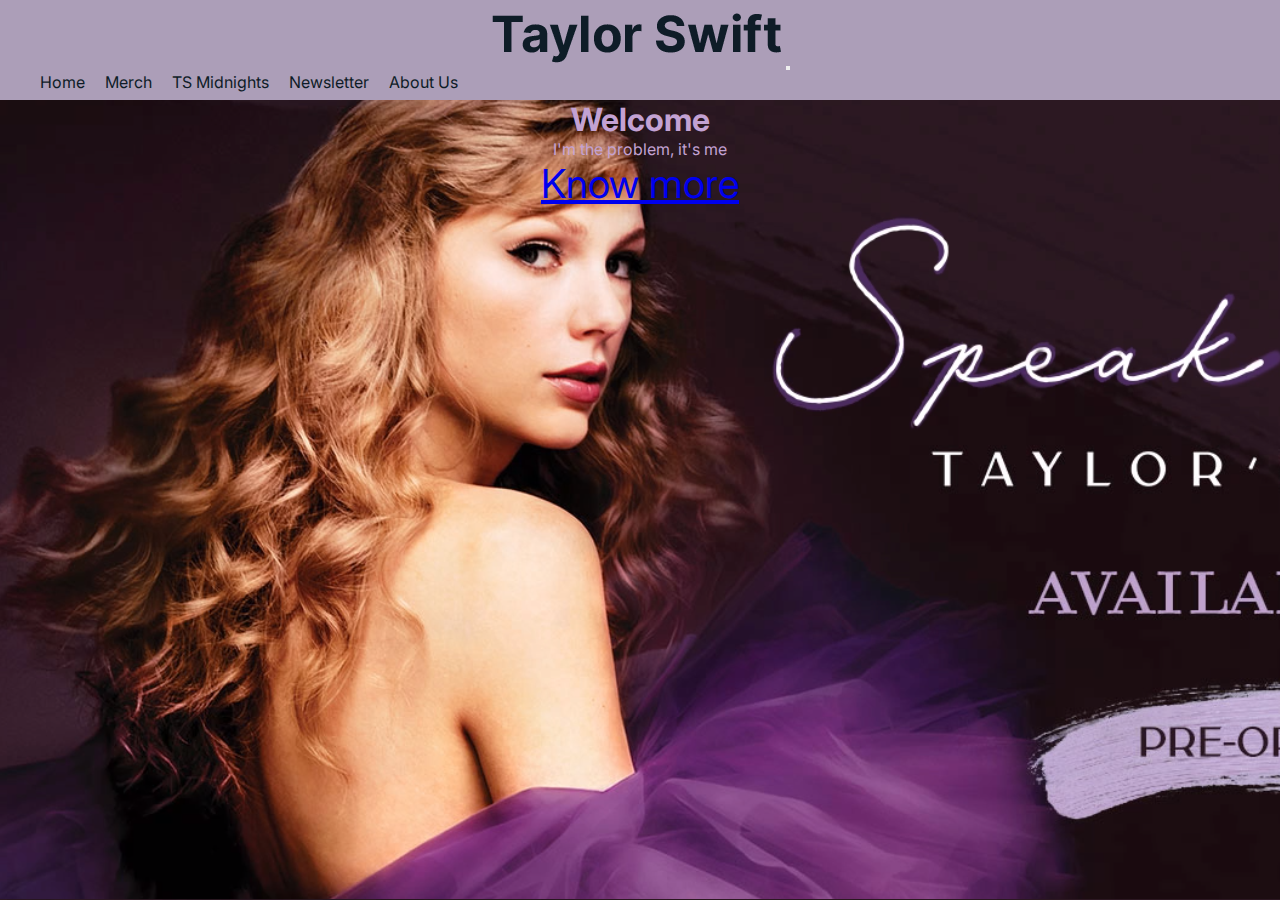
<file: index.html>
<!DOCTYPE html>
<html lang="en">

<head>
  <meta charset="UTF-8">
  <meta http-equiv="X-UA-Compatible" content="IE=edge">
  <meta name="viewport" content="width=device-width, initial-scale=1.0">
  <!-- Link de css Bootstrap-->
  <link href="https://cdn.jsdelivr.net/npm/bootstrap@5.3.0-alpha3/dist/css/bootstrap.min.css" rel="stylesheet"
    integrity="sha384-KK94CHFLLe+nY2dmCWGMq91rCGa5gtU4mk92HdvYe+M/SXH301p5ILy+dN9+nJOZ" crossorigin="anonymous">
  <!-- Link de tu CSS personalizado -->
  <link rel="stylesheet" href="css/style.css">
  <link rel="preconnect" href="https://fonts.googleapis.com">
  <link rel="preconnect" href="https://fonts.gstatic.com" crossorigin>
  <link href="https://fonts.googleapis.com/css2?family=IM+Fell+DW+Pica&family=Inter:wght@700&display=swap"
    rel="stylesheet">

  <title>Taylor Swift</title>
</head>

<body>
  <div class="container">
    <!-- BANNER PRINCIPAL -->
    <header>
      <nav class="navbar navbar-expand-lg navbar-light bg-custom">
        <a class="navbar-brand" href="#"><img src="img/logo.png" alt="Logo de la empresa"></a>
        <button class="navbar-toggler" type="button" data-toggle="collapse" data-target="#navbarNav"
          aria-controls="navbarNav" aria-expanded="false" aria-label="Toggle navigation">
          <span class="navbar-toggler-icon"></span>
        </button>
        <div class="collapse navbar-collapse" id="navbarNav">
          <ul class="navbar-nav">
            <li class="nav-item active">
              <a class="nav-link" href="index.html">Home</a>
            </li>
            <li class="nav-item">
              <a class="nav-link" href="pages/merch.html">Merch</a>
            </li>
            <li class="nav-item">
              <a class="nav-link" href="pages/tsmidnights.html">TS Midnights</a>
            </li>
            <li class="nav-item">
              <a class="nav-link" href="pages/newsletter.html">Newsletter</a>
            </li>
            <li class="nav-item">
              <a class="nav-link" href="pages/aboutus.html">About Us</a>
            </li>
          </ul>
        </div>
      </nav>
    </header>

    <!-- Contenido principal-->
    <main>
      <h1>Welcome</h1>
      <p>I'm the problem, it's me</p>
      <div class="boton">
        <a href="https://www.youtube.com/watch?v=POPzIJB5ZDw" target="_blank">Know more</a>
      </div>
    </main>

  </div>

  <!-- Enlaces de JavaScript-->
  <script src="https://code.jquery.com/jquery-3.2.1.slim.min.js"></script>
  <script src="https://cdnjs.cloudflare.com/ajax/libs/popper.js/1.12.9/umd/popper.min.js"></script>
  <script src="https://maxcdn.bootstrapcdn.com/bootstrap/4.0.0/js/bootstrap.min.js"></script>
</body>

</html>
</file>
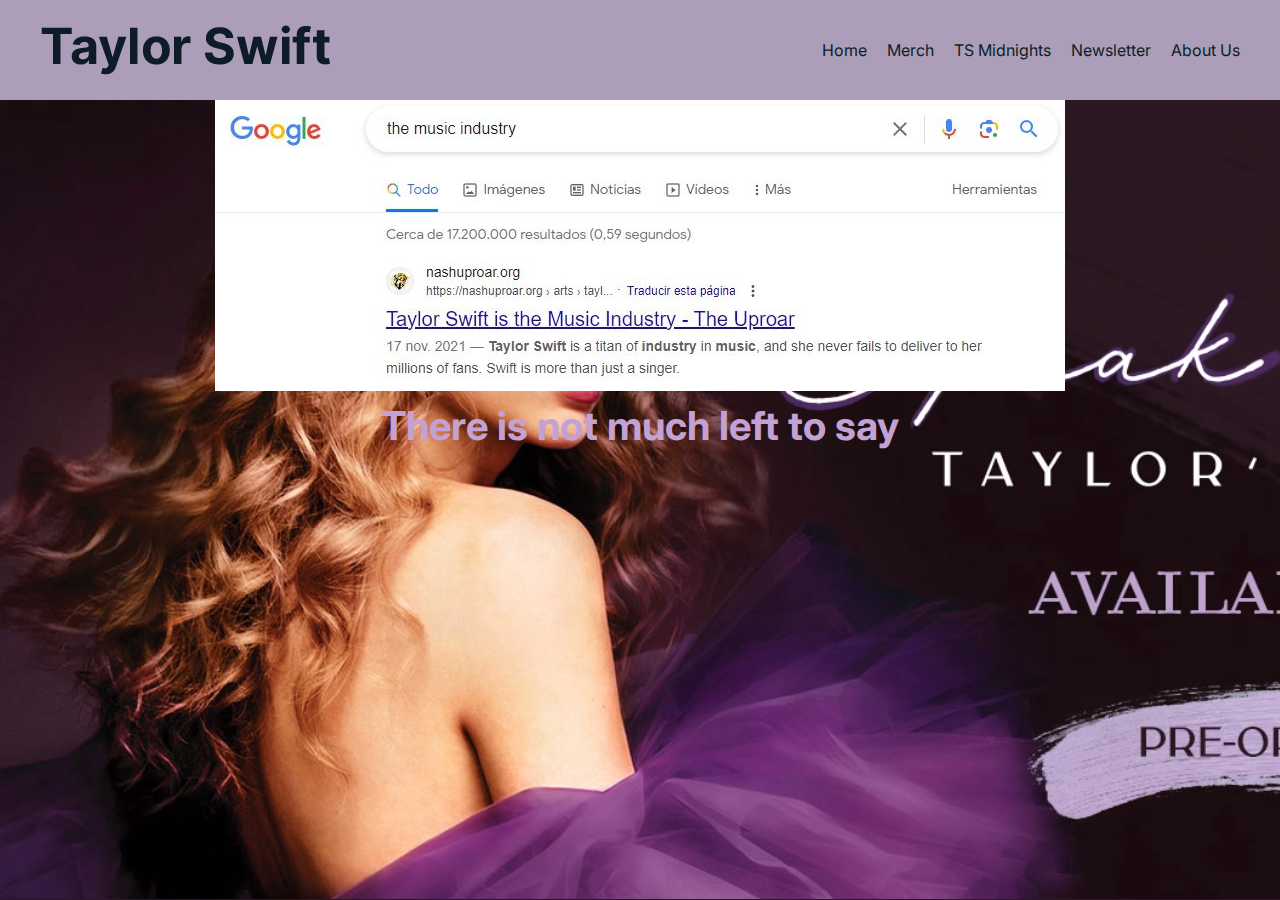
<file: pages/aboutus.html>
<!DOCTYPE html>
<html lang="en">

<head>
    <meta charset="UTF-8">
    <meta http-equiv="X-UA-Compatible" content="IE=edge">
    <meta name="viewport" content="width=device-width, initial-scale=1.0">
    <!-- Link de mi css-->
    <link rel="stylesheet" href="../css/style.css">
    <link rel="preconnect" href="https://fonts.googleapis.com">
    <link rel="preconnect" href="https://fonts.gstatic.com" crossorigin>
    <link href="https://fonts.googleapis.com/css2?family=IM+Fell+DW+Pica&family=Inter:wght@700&display=swap"
        rel="stylesheet">
    <title>About Us</title>
</head>

<body>
    <!-- BANNER PRINCIPAL -->
    <header>
        <img src="../img/logo.png" alt="Logo de la empresa">
        <nav>
            <ul>
                <li>
                    <a href="../index.html"> Home </a>
                </li>
                <li>
                    <a href="../pages/merch.html">Merch</a>
                </li>
                <li>
                    <a href="../pages/tsmidnights.html">TS Midnights</a>
                </li>
                <li>
                    <a href="../pages/newsletter.html">Newsletter</a>
                </li>
                <li>
                    <a href="../pages/aboutus.html">About Us</a>
                </li>
            </ul>
        </nav>
    </header>

    <main>
        <h3>
            <img src="../img/musicindustry.JPG" alt="The Music Industry">
            <p>There is not much left to say</p>
        </h3>
    </main>
</body>

</html>
</file>
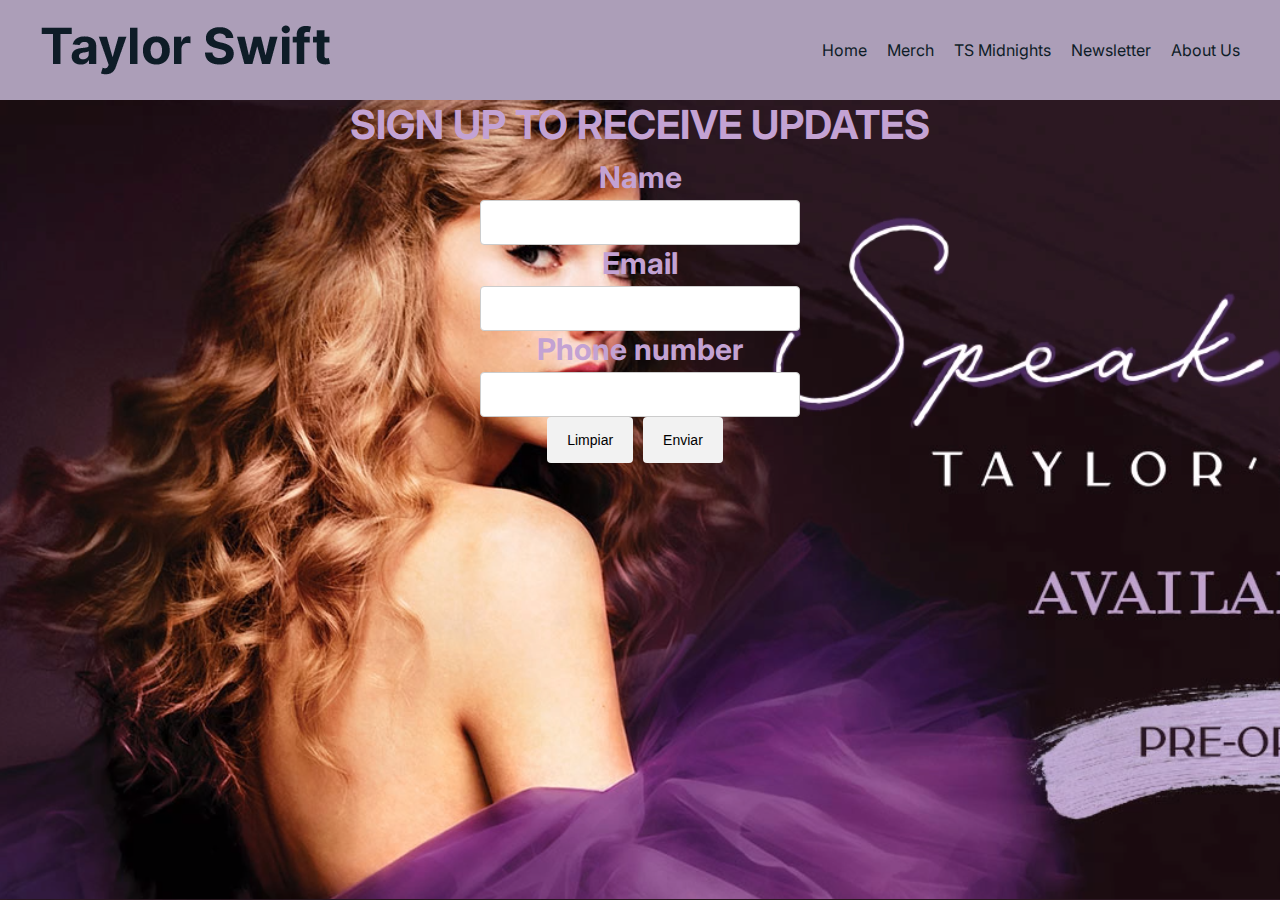
<file: pages/newsletter.html>
<!DOCTYPE html>
<html lang="en">

<head>
    <meta charset="UTF-8">
    <meta http-equiv="X-UA-Compatible" content="IE=edge">
    <meta name="viewport" content="width=device-width, initial-scale=1.0">
    <!-- Link de mi css-->
    <link rel="stylesheet" href="../css/style.css">
    <link rel="preconnect" href="https://fonts.googleapis.com">
    <link rel="preconnect" href="https://fonts.gstatic.com" crossorigin>
    <link href="https://fonts.googleapis.com/css2?family=IM+Fell+DW+Pica&family=Inter:wght@700&display=swap"
        rel="stylesheet">
    <title>Newsletter</title>
</head>

<body>
    <!-- BANNER PRINCIPAL -->
    <header>
        <img src="../img/logo.png" alt="logo de la empresa">
        <nav>
            <ul>
                <li>
                    <a href="../index.html">Home</a>
                </li>
                <li>
                    <a href="../pages/merch.html">Merch</a>
                </li>
                <li>
                    <a href="../pages/tsmidnights.html">TS Midnights</a>
                </li>
                <li>
                    <a href="../pages/newsletter.html">Newsletter</a>
                </li>
                <li>
                    <a href="../pages/aboutus.html">About Us</a>
                </li>
            </ul>
        </nav>
    </header>
    <!-- Contenido principal -->
    <main>
        <div class="container">
            <div class="row">
                <div class="col-md-6 mx-auto">
                    <div class="contacto">
                        <form>
                            <fieldset>
                                <legend>SIGN UP TO RECEIVE UPDATES</legend>
                                <div class="mb-3">
                                    <label for="">Name</label>
                                    <input type="text" class="form-control">
                                </div>
                                <div class="mb-3">
                                    <label for="">Email</label>
                                    <input type="email" class="form-control">
                                </div>
                                <div class="mb-3">
                                    <label for="">Phone number</label>
                                    <input type="text" class="form-control">
                                </div>
                                <div class="d-flex justify-content-center">
                                    <input type="reset" class="btn btn-secondary me-3" value="Limpiar">
                                    <input type="submit" class="btn btn-primary" value="Enviar">
                                </div>
                            </fieldset>
                        </form>
                    </div>
                </div>
            </div>
        </div>
    </main>
</body>

</html>
</file>
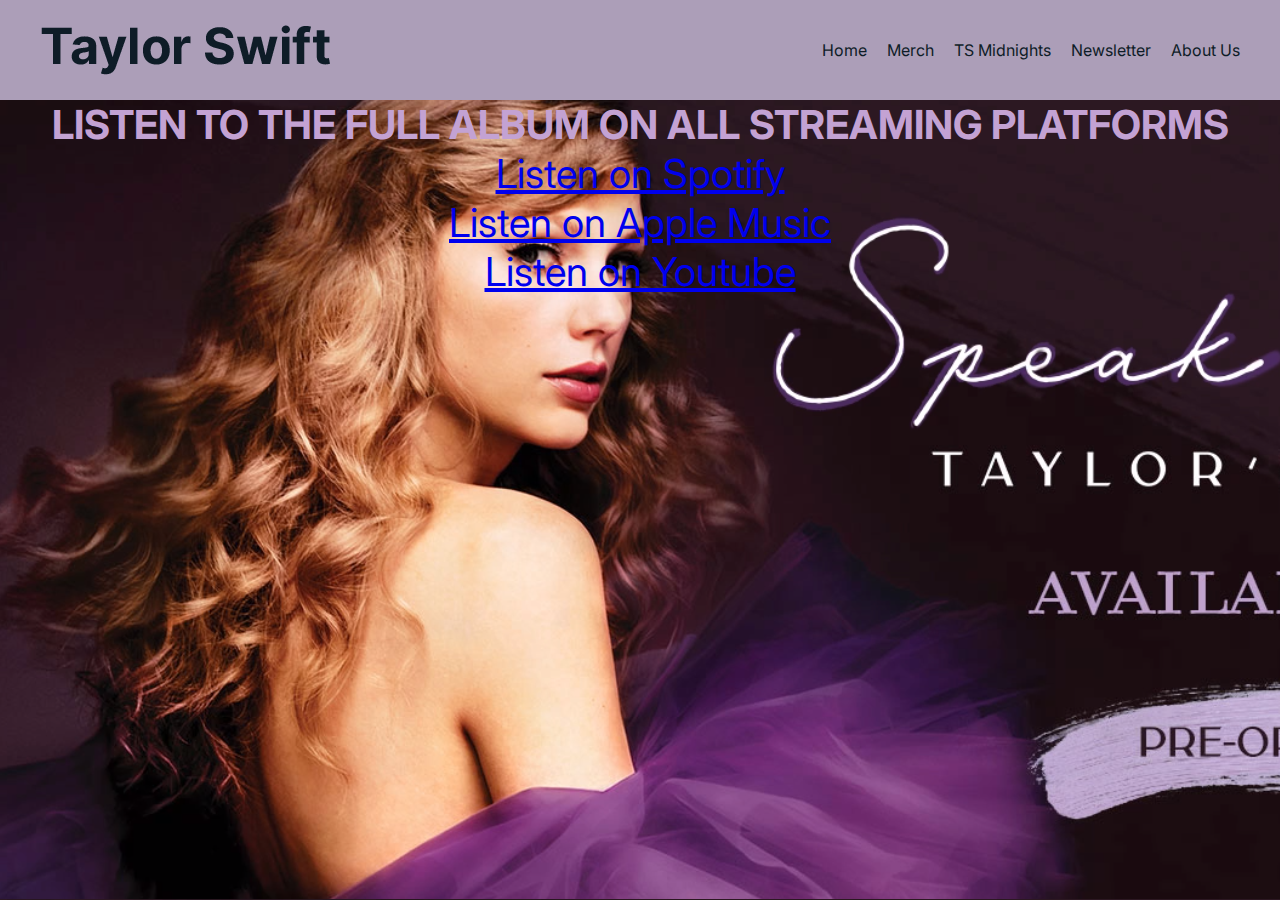
<file: pages/tsmidnights.html>
<!DOCTYPE html>
<html lang="en">

<head>
    <meta charset="UTF-8">
    <meta http-equiv="X-UA-Compatible" content="IE=edge">
    <meta name="viewport" content="width=device-width, initial-scale=1.0">
    <!-- Link de mi css-->
    <link rel="stylesheet" href="../css/style.css">
    <link rel="preconnect" href="https://fonts.googleapis.com">
    <link rel="preconnect" href="https://fonts.gstatic.com" crossorigin>
    <link href="https://fonts.googleapis.com/css2?family=IM+Fell+DW+Pica&family=Inter:wght@700&display=swap"
        rel="stylesheet">
    <title>TS Midnights</title>
</head>

<body>
    <!-- BANNER PRINCIPAL -->
    <header>
        <img src="../img/logo.png" alt="Logo de la empresa">
        <nav>
            <ul>
                <li>
                    <a href="../index.html"> Home </a>
                </li>
                <li>
                    <a href="../pages/merch.html">Merch</a>
                </li>
                <li>
                    <a href="../pages/tsmidnights.html">TS Midnights</a>
                </li>
                <li>
                    <a href="../pages/newsletter.html">Newsletter</a>
                </li>
                <li>
                    <a href="../pages/aboutus.html">About Us</a>
                </li>
            </ul>
        </nav>
    </header>

    <main>
        <H2>
            LISTEN TO THE FULL ALBUM ON ALL STREAMING PLATFORMS
        </H2>
        <div class="boton">
            <a href="https://open.spotify.com/album/151w1FgRZfnKZA9FEcg9Z3" target="_blank">Listen on Spotify</a>
        </div>
        <div class="boton">
            <a href="https://music.apple.com/us/album/midnights/1645937456" target="_blank">Listen on Apple Music</a>
        </div>
        <div class="boton">
            <a href="https://www.youtube.com/channel/UCqECaJ8Gagnn7YCbPEzWH6g" target="_blank">Listen on Youtube</a>
        </div>
    </main>
</body>

</html>
</file>
<file: css/style.css>
/* RESET */

* {
    margin: 0;
    padding: 0;
    box-sizing: border-box;
}

/* Estilos generales */

body {
    font-family: 'IM Fell DW Pica', serif;
    font-family: 'Inter', sans-serif;
    text-align: center;
    background-image: url(../img/FONDO.png);
    color: #0E1C27;
}

/* Estilos del header */

header {
    height: 100px;
    text-align: center;
    background-color: #AC9EB8;
    display: flex;
    justify-content: space-between;
    align-items: center;
    padding: 40px;
}

header nav ul {
    list-style: none;
    display: flex;
    gap: 20px;
}

header nav ul li a {
    text-decoration: none;
    color: #0E1C27;
}

/* Estilos merch */

.merch {
    display: grid;
    grid-template-columns: repeat(2, 1fr);
    grid-template-rows: 40% 60%;
    gap: 80px 30px;
    color: #C3A2D3;
}

/* Estilos de Newsletter*/

body {
    font-family: 'IM Fell DW Pica', serif;
    font-family: 'Inter', sans-serif;
    margin: 0;
    padding: 0;
}

/* Contenido principal */

.container {
    color: #C3A2D3;
}

.contacto form {
    display: grid;
    grid-template-columns: 1fr;
    gap: 20px;
}

.contacto fieldset {
    border: none;
    padding: 0;
    margin: 0;
}

.contacto legend {
    font-size: 40px;
    font-weight: bold;
    margin-bottom: 10px;
}

.contacto label {
    display: block;
    font-size: 30px;
    font-weight: bold;
    margin-bottom: 5px;
}

.contacto input[type="text"],
.contacto input[type="email"] {
    width: 25%;
    padding: 10px;
    font-size: 20px;
    border: 1px solid #ccc;
    border-radius: 4px;
}

.contacto div:last-child {
    display: flex;
    justify-content: center;
    align-items: center;
}

.contacto input[type="reset"],
.contacto input[type="submit"] {
    padding: 15px 20px;
    font-size: 14px;
    border: none;
    background-color: #f2f2f2;
    border-radius: 4px;
    cursor: pointer;
    margin-right: 10px;
}

/* Estilos TS Midnights */

main h2 {
    color: #C3A2D3;
    font-size: 40px;
}

.boton {
    color: #C3A2D3;
    font-size: 40px;
    text-align: center;
    text-decoration: none;
}

/* MQ */
@media screen and (max-width: 600px) {
    /* Estilos para dispositivos móviles con ancho máximo de 600px */

    header {
        text-align: center;
    }

    li {
        position: sticky;
        top: 20px;
    }

    .merch {
        /* Estilos para el contenedor en dispositivos móviles */
        grid-template-columns: 1fr;
        grid-template-rows: repeat(4, 20%);
    }

    .merch img-uno {
        /* Estilos para la imagen en dispositivos móviles */
        grid-column: span 2;
    }

    .merch img-dos {
        /* Estilos para la imagen en dispositivos móviles */
        grid-column: span 2;
    }

    .merch img-tres {
        /* Estilos para la imagen en dispositivos móviles */
        grid-column: span 2;
    }

    .merch img-cuatro {
        /* Estilos para la imagen en dispositivos móviles */
        grid-column: span 2;
    }
}

/* NAVBAR*/
.bg-custom {
    background-color: #AC9EB8;
}

.navbar {
    width: 100%;
}

.navbar-nav {
    width: 100%;
}

.navbar-nav .nav-link {
    width: 100%;
    text-align: center;
}

main h3 {
    color: #C3A2D3;
    font-size: 40px;
}
</file>
